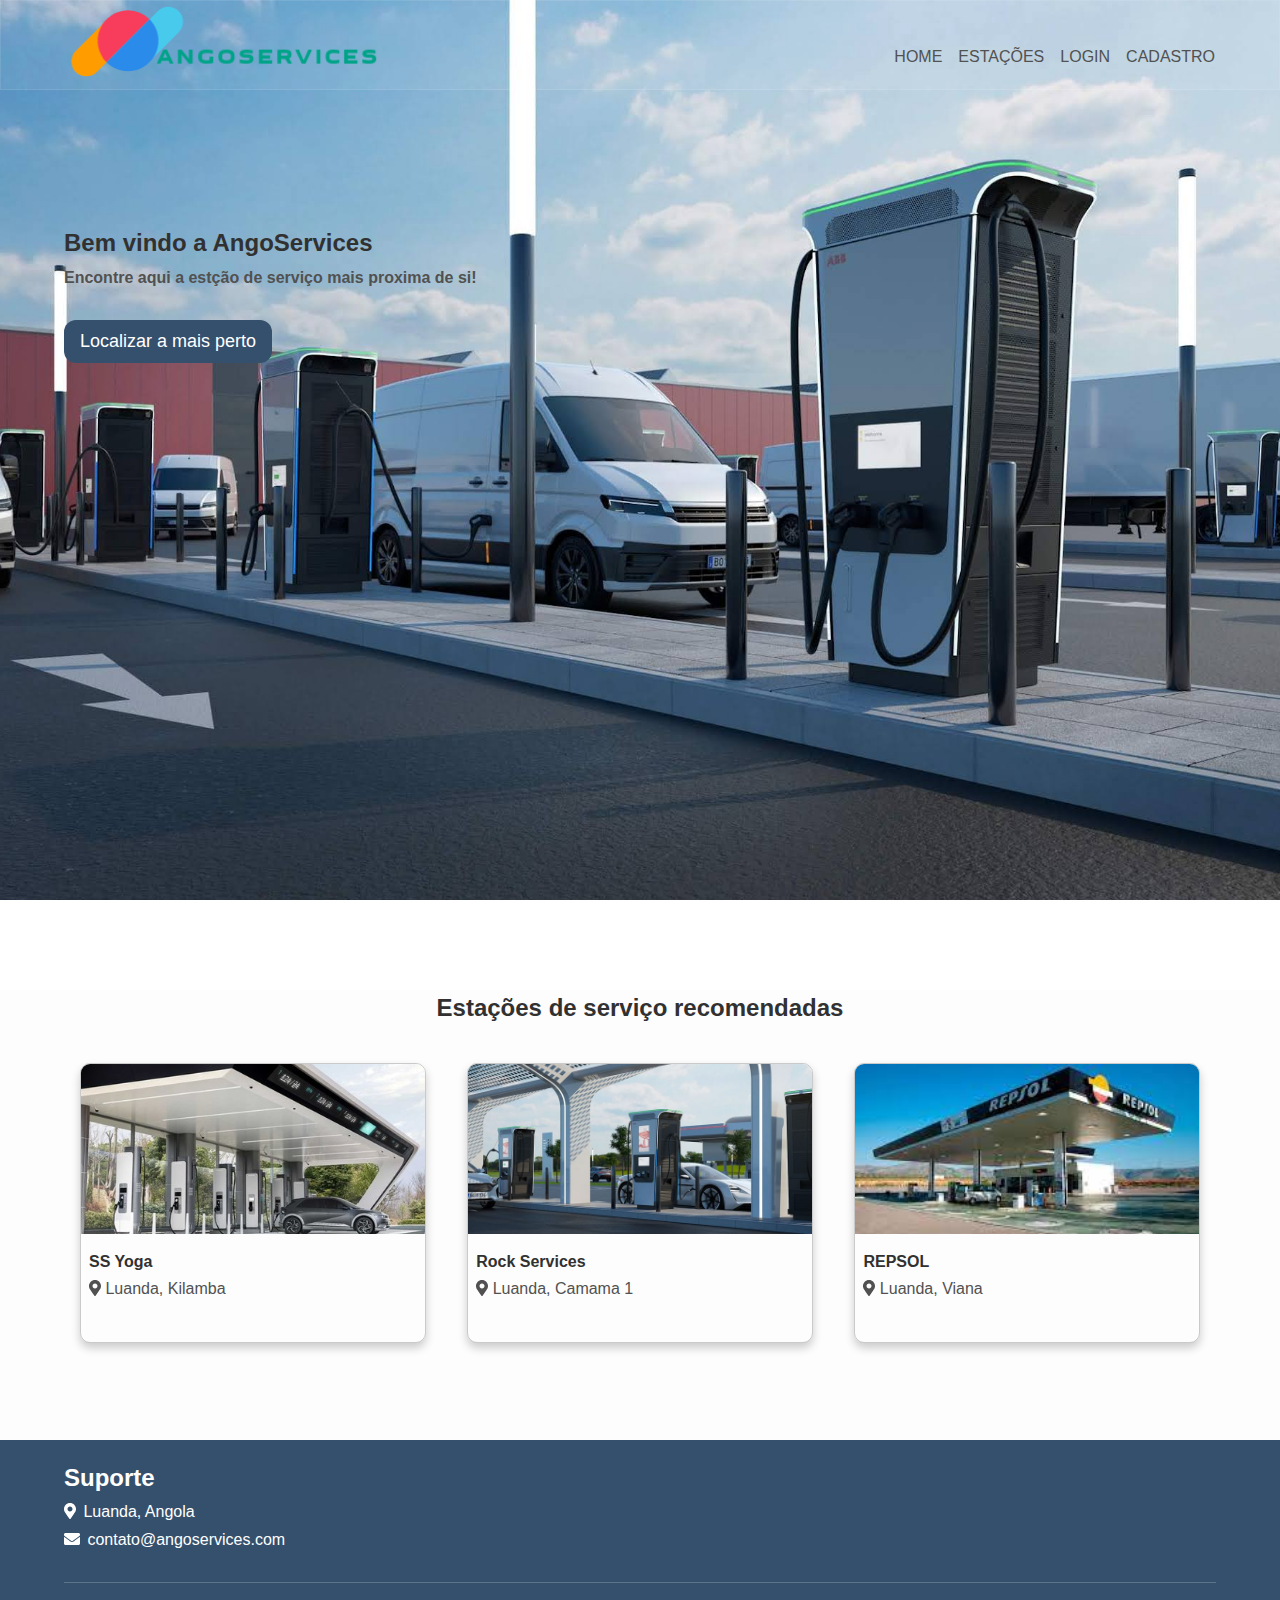
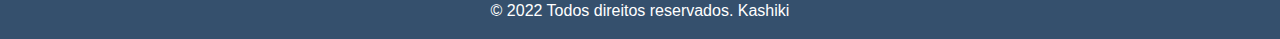
<file: index.html>
<!DOCTYPE html>
<html lang="pt">

    <head>
        <meta charset="UTF-8"/>
        <meta http-equiv="X-UA-Compatible" content="IE=edge"/>
        <meta name="viewport" content="width=device-width, initial-scale=1.0"/>
        <link rel="stylesheet" href="assets/styles/estilo.css"/>
        <link rel="stylesheet" href="assets/styles/index.css"/>
        <link rel="shortcut icon" href="assets/images/logo.png" type="image/x-icon">
        <script src="assets/script/fontawesome.min.js" defer></script>
        <title>AngoServices | Homepage</title>
    </head>

    <body>
        <div class="main-container">
            <header>
                <a href="index.html"><img src="assets/images/logo.png" alt="AngoServices"></a>
                <input type="checkbox" id="check-menu" hidden/>
                <label class="icon-menu" for="check-menu">
                    <i class="fas fa-bars fa-2x"></i>
                </label>

                <nav>
                    <ul id="main-menu">
                        <li>
                            <a href="index.html">Home</a>
                        </li>
                        <li>
                            <a href="estacao/index.html">Estações</a>
                        </li>
                    </ul>

                    <ul id="menu-login">
                        <li>
                            <a href="login.html">Login</a>
                        </li>
                        <li>
                            <a href="cadastro/index.html">Cadastro</a>
                        </li>
                    </ul>
                </nav>
            </header>

            <main id="main">
                <div class="hero">
                    <div class="content">
                        <h2>Bem vindo a AngoServices</h2>
                        <h4>Encontre aqui a estção de serviço mais proxima de si!</h4>
                        <a href="#" class="btn">Localizar a mais perto</a>
                    </div>
                </div>

                <div class="top-stages">
                    <h2>Estações de serviço recomendadas</h2>
                    <div class="content">
                        <div class="item">
                            <figure>
                                <a href="#" class="btn-more">
                                    <img src="assets/images/hyundai-motor-group-s-e-pit-fast-charging-station.jpg" alt="SS Yoga">
                                </a>
                            </figure>
                            <h4>SS Yoga</h4>
                            <p>
                                <a href="#">
                                    <i class="fas fa-map-marker-alt"></i>
                                    Luanda, Kilamba</a>
                            </p>
                        </div>
                        <div class="item">
                            <figure>
                                <a href="#" class="btn-more">
                                    <img src="assets/images/estacao-servico-01.jpg" alt="ROCK Services">
                                </a>
                            </figure>
                            <h4>Rock Services</h4>
                            <p>
                                <a href="#">
                                    <i class="fas fa-map-marker-alt"></i>
                                    Luanda, Camama 1</a>
                            </p>
                        </div>
                        <div class="item">
                            <figure>
                                <a href="#" class="btn-more">
                                    <img src="assets/images/estacao-servico-00.jpeg" alt="REPSOL">
                                </a>
                            </figure>
                            <h4>REPSOL</h4>
                            <p>
                                <a href="#">
                                    <i class="fas fa-map-marker-alt"></i>
                                    Luanda, Viana</a>
                            </p>
                        </div>
                    </div>
                </div>

            </main>

            <footer>
                <div class="container">
                    <div class="content">
                        <div class="suport">
                            <h2>Suporte</h2>
                            <ul>
                                <li>
                                    <i class="fas fa-map-marker-alt"></i>
                                    Luanda, Angola</li>
                                <li>
                                    <i class="fas fa-envelope"></i>
                                    contato@angoservices.com</li>
                            </ul>
                        </div>
                    </div>
                    <p>&copy; 2022 Todos direitos reservados.
                        <a href="http://github.com/aristidesquetajr" target="_blank">Kashiki</a>
                    </p>
                </div>
            </footer>
        </div>
    </body>

</html>
</file>
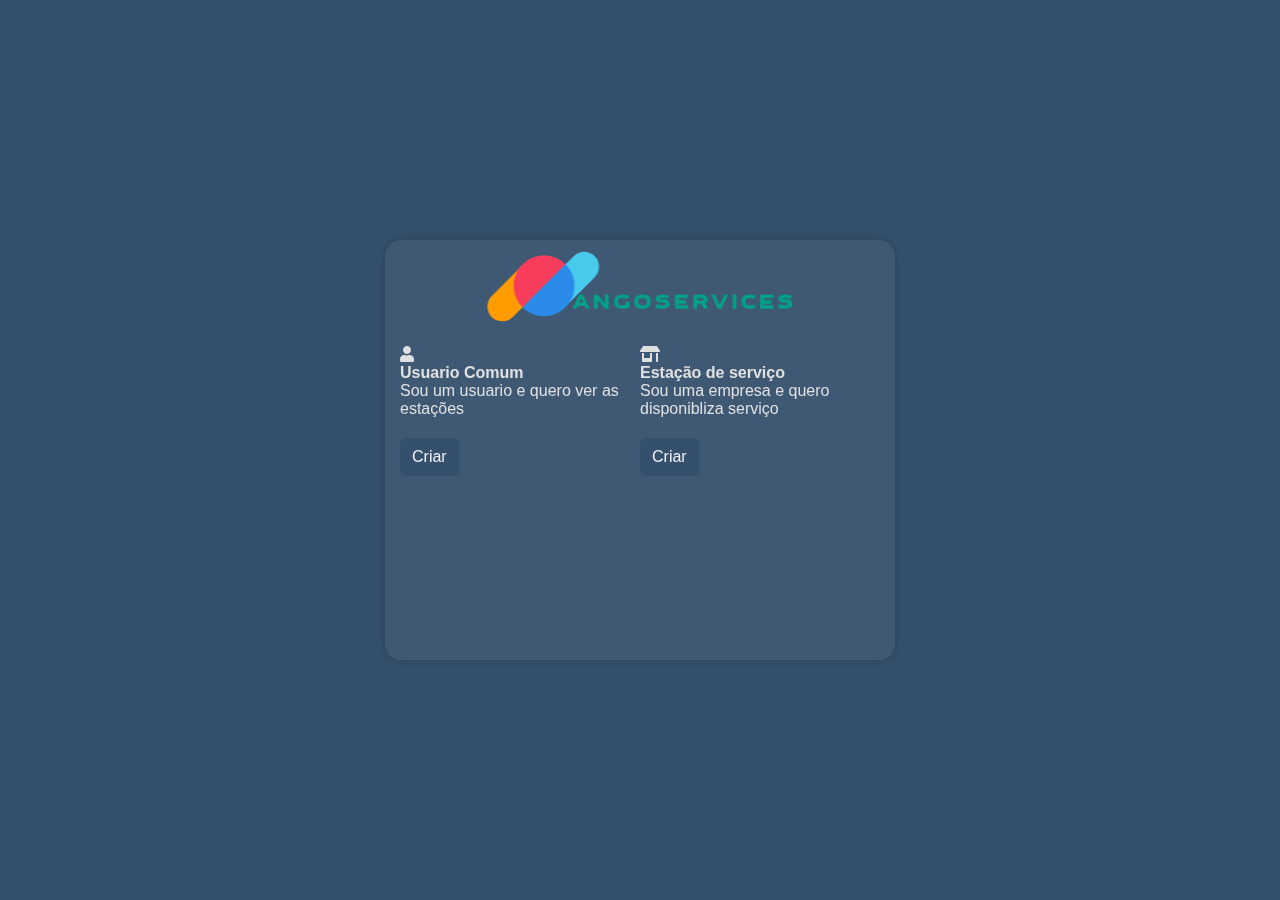
<file: cadastro/index.html>
<!DOCTYPE html>
<html lang="pt">
<head>
    <meta charset="UTF-8">
    <meta http-equiv="X-UA-Compatible" content="IE=edge">
    <meta name="viewport" content="width=device-width, initial-scale=1.0">
    <title>AngoServices - Cadastro</title>
    <link rel="shortcut icon" href="../assets/images/logo.png" type="image/x-icon">
    <link rel="stylesheet" href="../assets/styles/cadastro.css">
    <script defer src="../assets/script/fontawesome.min.js"></script>
</head>
<body>
    <div class="container">
        <a href="../index.html"><img src="../assets/images/logo.png" alt="AngoServices"></a>
        <div class="tipo-conta">
          <div class="tipo-conta-item">
            <i class="fas fa-user"></i>
            <h4>Usuario Comum</h4>
            <p>Sou um usuario e quero ver as estações</p>
            <a href="cadastro.html" class="btn">Criar</a>
          </div>
          <div class="tipo-conta-item">
            <i class="fas fa-store-alt"></i>
            <h4>Estação de serviço</h4>
            <p>Sou uma empresa e quero disponibliza serviço</p>
            <a href="cadastro.html" class="btn ">Criar</a>
          </div>
        </div>
    </div>
</body>
</html>
</file>
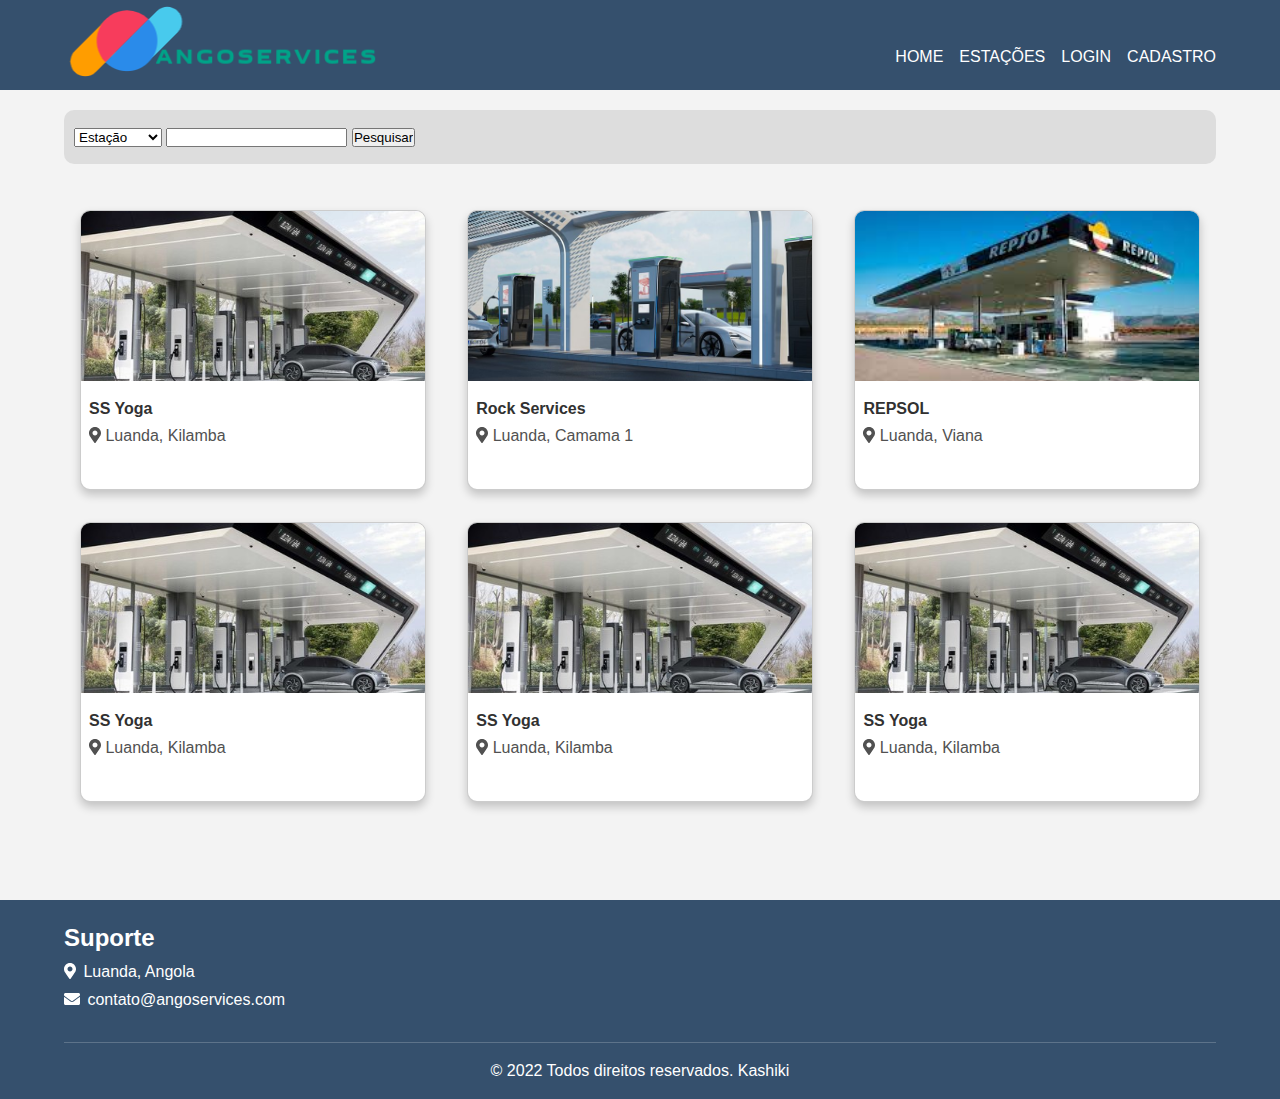
<file: estacao/index.html>
<!DOCTYPE html>
<html lang="en">

    <head>
        <meta charset="UTF-8">
        <meta http-equiv="X-UA-Compatible" content="IE=edge">
        <meta name="viewport" content="width=device-width, initial-scale=1.0">
        <title>AngoServices - Estações</title>
        <link rel="shortcut icon" href="../assets/images/logo.png" type="image/x-icon">
        <link rel="stylesheet" href="../assets/styles/estilo.css">
        <link rel="stylesheet" href="../assets/styles/estacao.css">
        <script src="../assets/script/fontawesome.min.js" defer></script>
    </head>

    <body>
        <div class="main-container">
            <header>
                <a href="../index.html"><img src="../assets/images/logo.png" alt="AngoServices"></a>

                <input type="checkbox" id="check-menu" hidden/>
                <label class="icon-menu" for="check-menu">
                    <i class="fas fa-bars fa-2x"></i>
                </label>

                <nav>
                    <ul id="main-menu">
                        <li>
                            <a href="../index.html">Home</a>
                        </li>
                        <li>
                            <a href="index.html">Estações</a>
                        </li>
                    </ul>

                    <ul id="menu-login">
                        <li>
                            <a href="../login.html">Login</a>
                        </li>
                        <li>
                            <a href="../cadastro.html">Cadastro</a>
                        </li>
                    </ul>
                </nav>
            </header>
            <main id="main">
                <div class="container">
                    <div class="search">
                        <form method="get">
                            <select name="type">
                                <option value="estcao">Estação</option>
                                <option value="localizacao">localização</option>
                            </select>
                            <input type="search" name="q"/>
                            <input type="submit" value="Pesquisar"/>
                        </form>
                    </div>
                    <div class="estacoes">
                        <div class="estacao-item">
                            <figure>
                                <a href="#" class="btn-more">
                                    <img src="../assets/images/hyundai-motor-group-s-e-pit-fast-charging-station.jpg" alt="">
                                </a>
                            </figure>
                            <h4>SS Yoga</h4>
                            <p>
                                <a href="#">
                                    <i class="fas fa-map-marker-alt"></i>
                                    Luanda, Kilamba</a>
                            </p>
                        </div>

                        
                        <div class="estacao-item">
                            <figure>
                                <a href="#" class="btn-more">
                                    <img src="../assets/images/estacao-servico-01.jpg" alt="ROCK Services">
                                </a>
                            </figure>
                            <h4>Rock Services</h4>
                            <p>
                                <a href="#">
                                    <i class="fas fa-map-marker-alt"></i>
                                    Luanda, Camama 1</a>
                            </p>
                        </div>
                        <div class="estacao-item">
                            <figure>
                                <a href="#" class="btn-more">
                                    <img src="../assets/images/estacao-servico-00.jpeg" alt="REPSOL">
                                </a>
                            </figure>
                            <h4>REPSOL</h4>
                            <p>
                                <a href="#">
                                    <i class="fas fa-map-marker-alt"></i>
                                    Luanda, Viana</a>
                            </p>
                        </div>

                        <div class="estacao-item">
                            <figure>
                                <a href="#" class="">
                                    <img src="../assets/images/hyundai-motor-group-s-e-pit-fast-charging-station.jpg" alt="">
                                </a>
                            </figure>
                            <h4>SS Yoga</h4>
                            <p>
                                <a href="#">
                                    <i class="fas fa-map-marker-alt"></i>
                                    Luanda, Kilamba</a>
                            </p>
                        </div>
                        <div class="estacao-item">
                            <figure>
                                <a href="#" class="btn-more">
                                    <img src="../assets/images/hyundai-motor-group-s-e-pit-fast-charging-station.jpg" alt="">
                                </a>
                            </figure>
                            <h4>SS Yoga</h4>
                            <p>
                                <a href="#">
                                    <i class="fas fa-map-marker-alt"></i>
                                    Luanda, Kilamba</a>
                            </p>
                        </div>
                        <div class="estacao-item">
                            <figure>
                                <a href="#" class="btn-more">
                                    <img src="../assets/images/hyundai-motor-group-s-e-pit-fast-charging-station.jpg" alt="">
                                </a>
                            </figure>
                            <h4>SS Yoga</h4>
                            <p>
                                <a href="#">
                                    <i class="fas fa-map-marker-alt"></i>
                                    Luanda, Kilamba</a>
                            </p>
                        </div>
                    </div>
                </div>
            </main>

            <footer>
                <div class="container">
                    <div class="content">
                        <div class="suport">
                            <h2>Suporte</h2>
                            <ul>
                                <li>
                                    <i class="fas fa-map-marker-alt"></i>
                                    Luanda, Angola</li>
                                <li>
                                    <i class="fas fa-envelope"></i>
                                    contato@angoservices.com</li>
                            </ul>
                        </div>
                    </div>
                    <p>&copy; 2022 Todos direitos reservados.
                        <a href="http://github.com/aristidesquetajr" target="_blank">Kashiki</a>
                    </p>
                </div>
            </footer>
        </div>
    </body>

</html>
</file>
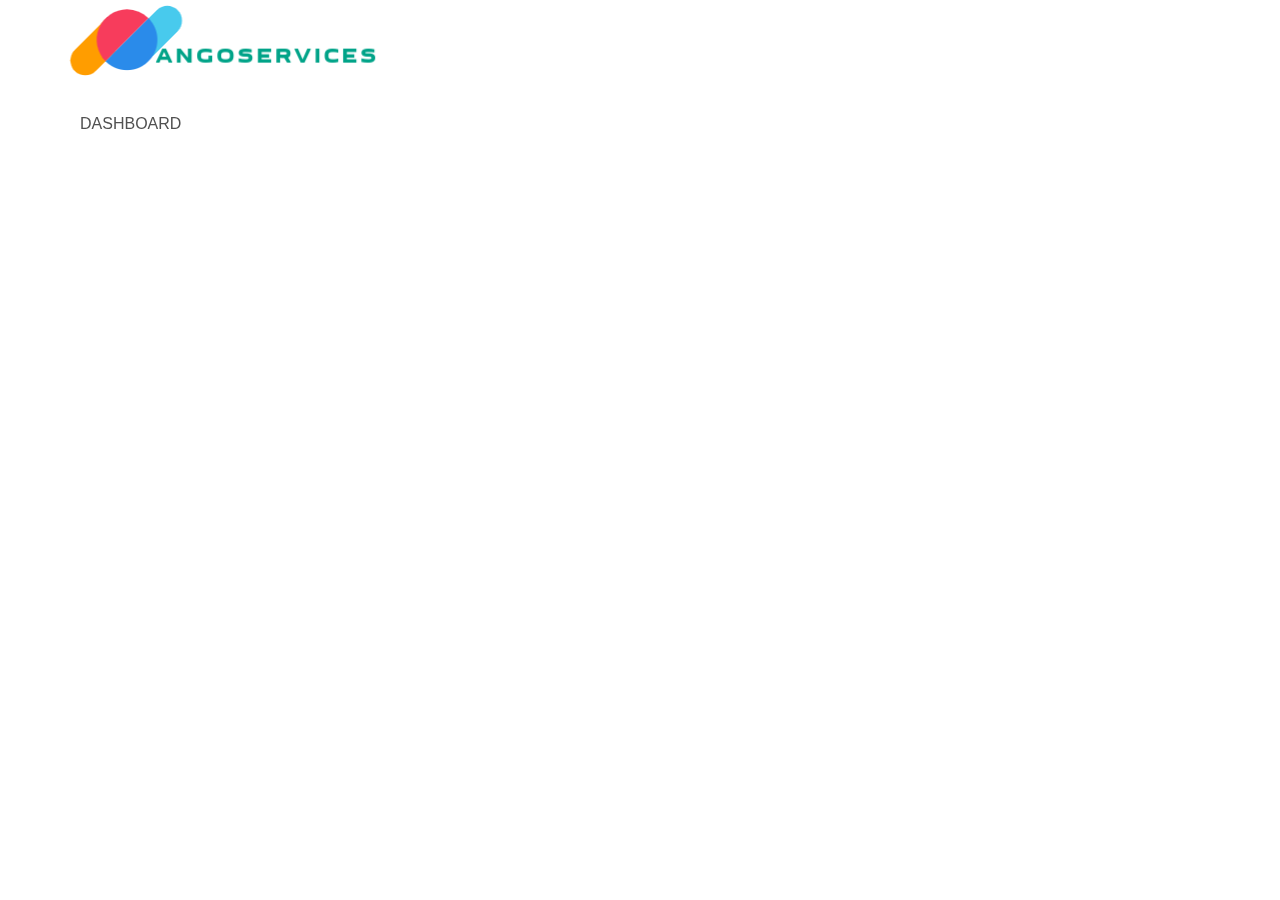
<file: profile/index.html>
<!DOCTYPE html>
<html lang="pt">
<head>
  <meta charset="UTF-8">
  <meta http-equiv="X-UA-Compatible" content="IE=edge">
  <meta name="viewport" content="width=device-width, initial-scale=1.0">
  <title>AngoServices - Profile</title>
  <link rel="shortcut icon" href="../assets/images/logo.png" type="image/x-icon">
  <link rel="stylesheet" href="../assets/styles/estilo.css">
  <link rel="stylesheet" href="../assets/styles/profile.css">
</head>
<body>
  <div class="container">
    <header>
      <a href="../index.html"><img src="../assets/images/logo.png" alt="AngoServices"></a>
      <nav>
        <ul>
          <li><a href="">Dashboard</a></li>
        </ul>
      </nav>
    </header>
    <main id="main">

    </main>
    <footer>

    </footer>
  </div>
</body>
</html>
</file>
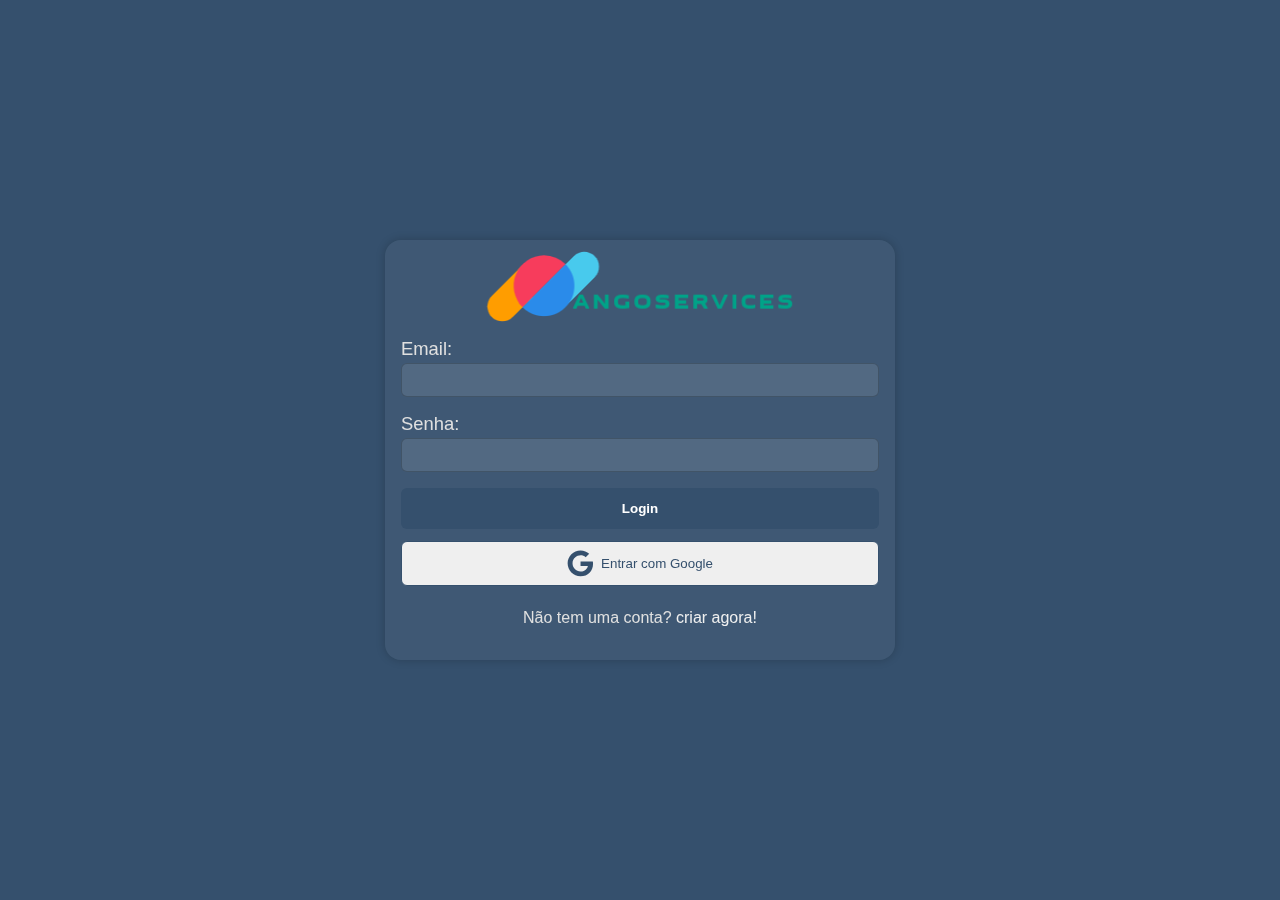
<file: login.html>
<!DOCTYPE html>
<html lang="pt">

    <head>
        <meta charset="UTF-8">
        <meta http-equiv="X-UA-Compatible" content="IE=edge">
        <meta name="viewport" content="width=device-width, initial-scale=1.0">
        <title>AngoServices - Login</title>
        <link rel="shortcut icon" href="assets/images/logo.png" type="image/x-icon">
        <link rel="stylesheet" href="assets/styles/login.css">
        <script defer src="assets/script/fontawesome.min.js"></script>
    </head>

    <body>
        <div class="container">
            <a href="index.html"><img src="assets/images/logo.png" alt="AngoServices"></a>
            <form action="index.html" method="get">
                <ul>
                    <li>
                        <label>
                            <span>Email:</span>
                            <input type="email">
                        </label>
                    </li>

                    <li>
                        <label>
                            <span>Senha:</span>
                            <input type="password">
                        </label>
                    </li>

                    <li aria-login>
                        <input type="submit" value="Login">
                        <button type="submit">
                            <i class="fab fa-google fa-2x"></i>
                            &nbsp; Entrar com Google</button>
                    </li>
                </ul>
            </form>
            <p>
                Não tem uma conta?
                <a href="cadastro/index.html">criar agora!</a>
            </p>
        </div>
    </body>

</html>
</file>
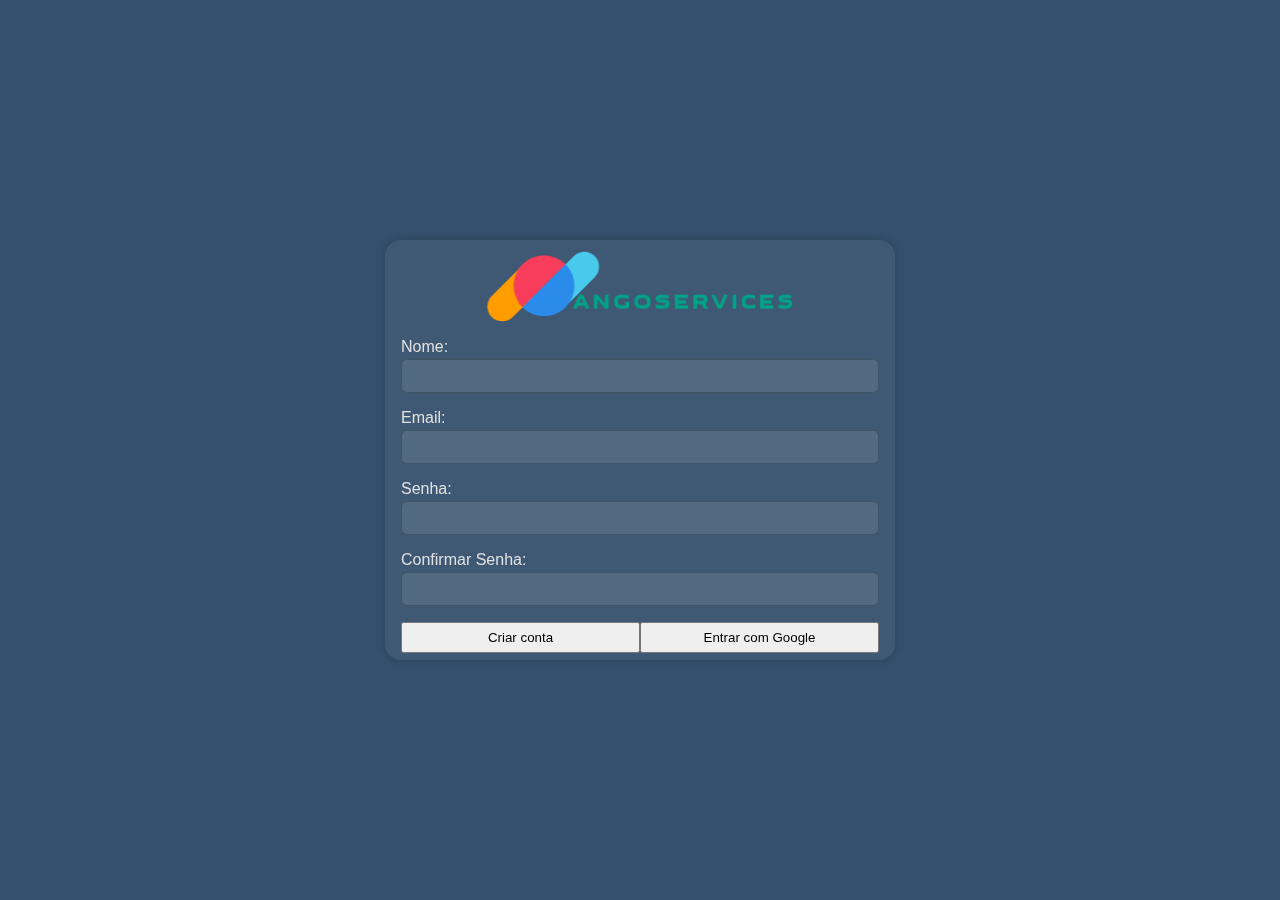
<file: cadastro/cadastro.html>
<!DOCTYPE html>
<html lang="pt">
<head>
    <meta charset="UTF-8">
    <meta http-equiv="X-UA-Compatible" content="IE=edge">
    <meta name="viewport" content="width=device-width, initial-scale=1.0">
    <title>AngoServices - Cadastro</title>
    <link rel="shortcut icon" href="../assets/images/logo.png" type="image/x-icon">
    <link rel="stylesheet" href="../assets/styles/login.css">
    <link rel="stylesheet" href="../assets/styles/cadastro.css">
    <script defer src="../assets/script/fontawesome.min.js"></script>
</head>
<body>
    <div class="container">
        <a href="../index.html"><img src="../assets/images/logo.png" alt="AngoServices"></a>
        <form action="../login.html" method="get">
            <ul>
                <li>
                    <label>Nome:
                        <input type="text" name>
                    </label>
                </li>
                <li>
                    <label>Email:
                        <input type="email" name="email">
                    </label>
                </li>
                <li>
                    <label>Senha:
                        <input type="password" name="pass">
                    </label>
                </li>
                <li>
                    <label>Confirmar Senha:
                        <input type="password" name="pass">
                    </label>
                </li>
                <li class="btn-cadastro">
                    <input type="submit" value="Criar conta">
                    <input type="submit" value="Entrar com Google">
                </li>
            </ul>
        </form>
    </div>
</body>
</html>
</file>
<file: assets/styles/estilo.css>
@charset "utf-8";

/* VARIAVEIS */
:root {
    --bg-primary: #35506d;
    --bg-secundary: null;
    --text-primary-color: #313131;
    --text-secundary-color: #515151;
    --default-border-r: 10px;
}

* {
    box-sizing: border-box;
    margin: 0;
    padding: 0;
}

body {
    font: 16px/1.5 Aria, Helvetica, sans-serif;
}

ul {
    list-style-type: none;
}

a {
    text-decoration: none;
}

.btn {
    display: inline-block;
    background: var(--bg-primary);
    border-radius: 12px;
    border: none;
    padding: 8px 16px;
    color: #fff;
    font-size: 18px;
    transition: all 0.3s ease;
}

.btn:hover {
    transform: scale(1.05);
}

.container {
  width: 90%;
  margin: 0 auto;
  display: flex;
  flex-direction: column;
}

.main-container {
    overflow: hidden;
}

/* HEADER */
.main-container header {
    width: 100%;
    height: 90px;
    padding: 0.1rem 5%;
    display: flex;
    justify-content: space-between;
    align-items: center;
    background: var(--bg-primary);
}

header .icon-menu {
    display: none;
    cursor: pointer;
}

header nav {
    display: flex;
    align-items: center;
    margin-top: 1.5rem;
    z-index: 2;
}

header nav ul {
    display: flex;
    align-items: center;
}

header nav ul li {
    position: relative;
    margin-left: 1rem;
}

header nav li::before {
    content: "";
    position: absolute;
    width: 0;
    height: 2px;
    bottom: -0.5rem;
    background-color: var(--text-secundary-color);
    border-radius: 8px;
    transition: width 0.5s ease;
}

header nav li:hover::before {
    width: 100%;
}

header nav a {
    display: block;
    color: var(--text-secundary-color);
    text-transform: uppercase;
}


/* MAIN BODY */
.main-container main#main {
    min-height: 90vh;
    display: flex;
    flex-direction: column;
}

/* FOOTER */
.main-container footer {
    width: 100%;
    background-color: var(--bg-primary);
    color: white;
}

footer .container {
    padding-top: 20px;
}

footer .container .content {
    display: flex;
    align-items: flex-end;
    justify-content: space-between;
    margin-bottom: 30px;
}

.suport li {
    margin-top: 4px;
}

.suport svg {
    margin-right: 3px;
}

footer .content + p {
    padding: 1rem 0;
    text-align: center;
    border-top: 1px solid rgba(255, 255, 255, 0.2);
}

footer a {
    color: #fff;
}

footer .content + p a:hover {
    color: #b6b1b1;
}

/* Animations */
@keyframes menu-show {
    to {
        left: 0;
    }
}


/* RESPONSIVIDADE */
@media(max-width: 830px) {

    .main-container header {
        padding: 0 0 0 0.4rem;
    }

    header .icon-menu {
        display: block;
        position: absolute;
        top: 0.4rem;
        right: 1rem;
        color: white;
        z-index: 3;
    }

    header input:checked ~ nav {
        display: flex;
        animation: menu-show 1.8s ease forwards;
    }

    header nav {
        width: 100%;
        height: 100vh;
        margin: 0;
        display: none;
        position: absolute;
        top: 0;
        left: 400px;
        flex-direction: column;
        background: var(--bg-primary);
    }

    header nav ul {
        width: 100%;
        flex-direction: column;
    }

    header nav ul li {
        width: 100%;
        background-color: rgba(0, 0, 0, 0.2);
        padding: 0.5rem 0 0.5rem 0.5rem;
        text-align: left !important;
        margin: 0 0 2px;
    }

    header nav ul li::before {
        content: none;
    }

    header nav ul li:hover {
        background-color: rgba(0, 0, 0, 0.4);
    }

    header nav ul li a {
        color: white;
    }
}
</file>
<file: assets/styles/index.css>
@charset "utf-8";

.main-container header {
  background: rgba(255, 255, 255, 0.08);
  border: 1px solid rgba(255, 255, 255, 0.1);
  position: relative;
  z-index: 4;
}

main .hero {
  width: 100%;
  height: 100vh;
  background: url(../images/bg-service.jpg) no-repeat  top center /cover;
  position: relative;
  top: -90px;
}

.hero .content {
  width: 90%;
  height: 50vh;
  margin: 0 0 0 5%;
  position: relative;
  top: 50%;
  transform: translateY(-50%);
}

.hero .content h2 {
  color: var(--text-primary-color);
  margin-bottom: 5px;
}

.hero .content h4 {
  color: var(--text-secundary-color);
}

.hero .content .btn {
  margin-top: 30px;
  white-space: nowrap;
}

/* Top Stages */
main .top-stages {
  width: 100%;
  height: 450px;
  background: #fdfdfd;
}

.top-stages h2 {
  text-align: center;
  color: var(--text-primary-color);
  margin-bottom: 5px;
}

.top-stages .content {
  width: 90%;
  margin: 0 auto;
  display: flex;
  justify-content: space-between;
  padding: 2rem 0;
}

.top-stages .content .item {
  flex: 0 0 30%;
  max-width: 30%;
  height: 280px;
  margin: 0 1rem;
  border: 1px solid rgba(0, 0, 0, 0.2);
  border-radius: var(--default-border-r);
  box-shadow: 0 5px 10px rgba(0, 0, 0, 0.2);
  transition: margin 0.3s ease;
  overflow: hidden;
  cursor: pointer;
}

.top-stages .content .item:hover {
  margin-top: -0.8rem;
}

.top-stages .content .item figure {
  position: relative;
  height: 170px;
}

.top-stages .content .item figure a::before {
  content: "";
  position: absolute;
  display: none;
  top: 0;
  left: 0;
  width: 100%;
  height: 100%;
  background: rgba(0, 0, 0, 0.08);
  transition: all 0.3s ease;
}

.top-stages .content .item figure:hover a::before {
  display: block;
}

.top-stages .content .item img {
  width: 100%;
  height: 100%;
  object-fit: cover;
}

.top-stages .content .item h4 {
  color: var(--text-primary-color);
  padding-left: 0.5rem;
  margin: 1rem 0 0.2rem 0;
}

.top-stages .content .item p a {
  color: var(--text-secundary-color);
  padding-left: 0.5rem;
}

/* Responsividade */
@media (max-width: 990px) {
  .top-stages .content {
    overflow-x: scroll;
  }

  .top-stages .content .item {
    flex: 0 0 320px;
    max-width: 320px;
  }
}
</file>
<file: assets/styles/cadastro.css>
@charset "utf-8";

/* VARIAVEIS */
:root {
    --bg-primary: #35506d;
    --default-border-radius: 16px;
    --input-border-radius: 6px;
}

* {
    margin: 0;
    padding: 0;
    box-sizing: border-box;
}

body {
    display: flex;
    justify-content: center;
    align-items: center;
    font: 16px Aria, Helvetica, sans-serif;
    background: var(--bg-primary);
    height: 100vh;
}

.btn-cadastro {
  display: flex;
}

.btn-cadastro input {
  flex: 0 0 50%;
  max-width: 50%;
  padding: 6px 0;
  cursor: pointer;
}


.container {
    max-width: 510px;
    width: calc(100% - 2rem);
    height: 420px;
    background-color: rgba(255, 255, 255, 0.05);
    backdrop-filter: blur(3px);
    box-shadow: 0 0 10px rgba(0, 0, 0, 0.2);
    border-radius: var(--default-border-radius);
    color: #e0e0e0;
}

.container > a  {
    display: block;
    text-align: center;
    margin-top: 0.4rem;
}

.tipo-conta {
  display: flex;
  padding: 15px;
}

.tipo-conta-item {
  flex: 0 0 50%;
  max-width: 50%;
}

.tipo-conta-item h2 {
  margin: 10px 0;
}

.btn {
  display: inline-block;
  margin-top: 20px;
  padding: 10px 12px;
  background: var(--bg-primary);
  border-radius: var(--input-border-radius);
  color: #f0f0f0;
  text-decoration: none;
  transition: all 0.3s ease;
}

.btn:hover {
  transform: scale(1.1);
}

@media (max-width: 380px) {
  .container > a img {
      width: 100%;
      height: auto;
  }
}
</file>
<file: assets/styles/estacao.css>
@charset "utf-8";

body {
  background: #f3f3f3;
}

.main-container header a {
  color: #fff;
}

header li:hover::before {
  background: #fff;
}

main .container {
  width: 90%;
  padding: 20px 0;
}

.search {
  background-color: #ddd;
  margin-bottom: 30px;
  padding: 15px 10px;
  border-radius: var(--default-border-r);
}



.estacoes {
  display: flex;
  flex-wrap: wrap;
  justify-content: space-between;
}

.estacao-item {
  position: relative;
  top: 0;
  flex: 0 0 30%;
  max-width: 30%;
  height: 280px;
  margin: 1rem;
  background-color: #fff;
  border: 1px solid rgba(0, 0, 0, 0.2);
  border-radius: var(--default-border-r);
  box-shadow: 0 5px 10px rgba(0, 0, 0, 0.2);
  overflow: hidden;
  cursor: pointer;
  transition: top 1s ease;
}

.estacao-item:hover {
  top: -0.8rem;
}

.estacao-item figure {
  position: relative;
  height: 170px;
}

.estacao-item figure a::before {
  content: "";
  position: absolute;
  display: none;
  top: 0;
  left: 0;
  width: 100%;
  height: 100%;
  background: rgba(0, 0, 0, 0.08);
  transition: all 0.3s ease;
}

.estacao-item figure:hover a::before {
  display: block;
}

.estacao-item figure img {
  width: 100%;
  height: 100%;
  object-fit: cover;
}

.estacao-item h4 {
  color: var(--text-primary-color);
  padding-left: 0.5rem;
  margin: 1rem 0 0.2rem 0;
}

.estacao-item p a {
  color: var(--text-secundary-color);
  padding-left: 0.5rem;
}

@media (max-width: 1110px) {
  .estacao-item {
    flex: 0 0 45%;
    max-width: 45%;
  }
}

@media (max-width: 740px) {
  .estacoes {
    justify-content: center;
  }

  .estacao-item {
    flex: 0 0 100%;
    max-width: 100%;
  }
}
</file>
<file: assets/styles/profile.css>
@charset "utf-8";

.container header {
  position: fixed;
  width: 325px;
  height: 100vh;
  flex-direction: column;
  justify-content: flex-start;
}
</file>
<file: assets/styles/login.css>
@charset "utf-8";

/* VARIAVEIS */
:root {
    --bg-primary: #35506d;
    --default-border-radius: 16px;
    --input-border-radius: 6px;
}

* {
    margin: 0;
    padding: 0;
    box-sizing: border-box;
}

body {
    display: flex;
    justify-content: center;
    align-items: center;
    font: 16px Aria, Helvetica, sans-serif;
    background: var(--bg-primary);
    height: 100vh;
}

ul {
    list-style-type: none;
}

.container {
    max-width: 510px;
    width: calc(100% - 2rem);
    height: 420px;
    background-color: rgba(255, 255, 255, 0.05);
    backdrop-filter: blur(3px);
    box-shadow: 0 0 10px rgba(0, 0, 0, 0.2);
    border-radius: var(--default-border-radius);
    color: #e0e0e0;
}

.container > a  {
    display: block;
    text-align: center;
    margin-top: 0.4rem;
}

form ul {
    display: flex;
    flex-direction: column;
    padding: 0 1rem;
}

form ul li {
    margin: 0.4rem 0;
}

form ul li label span {
    font-size: 1.15em;
}

form ul li label input {
    width: 100%;
    padding: 8px 0 8px 8px;
    margin: 0.2rem 0;
    font-size: 14px;
    background: rgba(255, 255, 255, 0.1);
    border: 0.1px solid rgba(0, 0, 0, 0.2);
    border-radius: var(--input-border-radius);
    color: #fff;
    outline: none;
    transition: all 0.3s ease;
}

form ul li label input:focus{
    box-shadow: 0 0 10px rgba(0, 0, 0, 0.2);
}

form ul li[aria-login] {
    display: flex;
    flex-direction: column;
    align-items: center;
}

form ul li[aria-login] input {
    width: 100%;
    margin-bottom: 0.8rem;
    padding: 0.8rem 1rem;
    background-color: var(--bg-primary);
    color: white;
    border-radius: var(--input-border-radius);
    border: none;
    cursor: pointer;
    font-weight: bolder;
    transition: all 0.3s ease;
}

form ul li[aria-login] input:hover {
    filter: grayscale(20%);
}

form ul li[aria-login] button {
    width: 100%;
    display: flex;
    align-items: center;
    justify-content: center;
    padding: 8px 0;
    border-radius: var(--input-border-radius);
    border: 1px solid var(--bg-primary);
    color: var(--bg-primary);
    cursor: pointer;
    transition: all 0.3s;
}

form ul li[aria-login] button:hover {
    background-color: var(--bg-primary);
    color: #fff;
}

a {
    text-decoration: none;
    color: #f0f0f0;
    transition: color 0.3s ease;
}

a:hover {
    color: #d0d0d0;    
}

p {
    text-align: center;
    margin-top: 1rem;
}

@media (max-width: 380px) {
    .container > a img {
        width: 100%;
        height: auto;
    }
}
</file>
